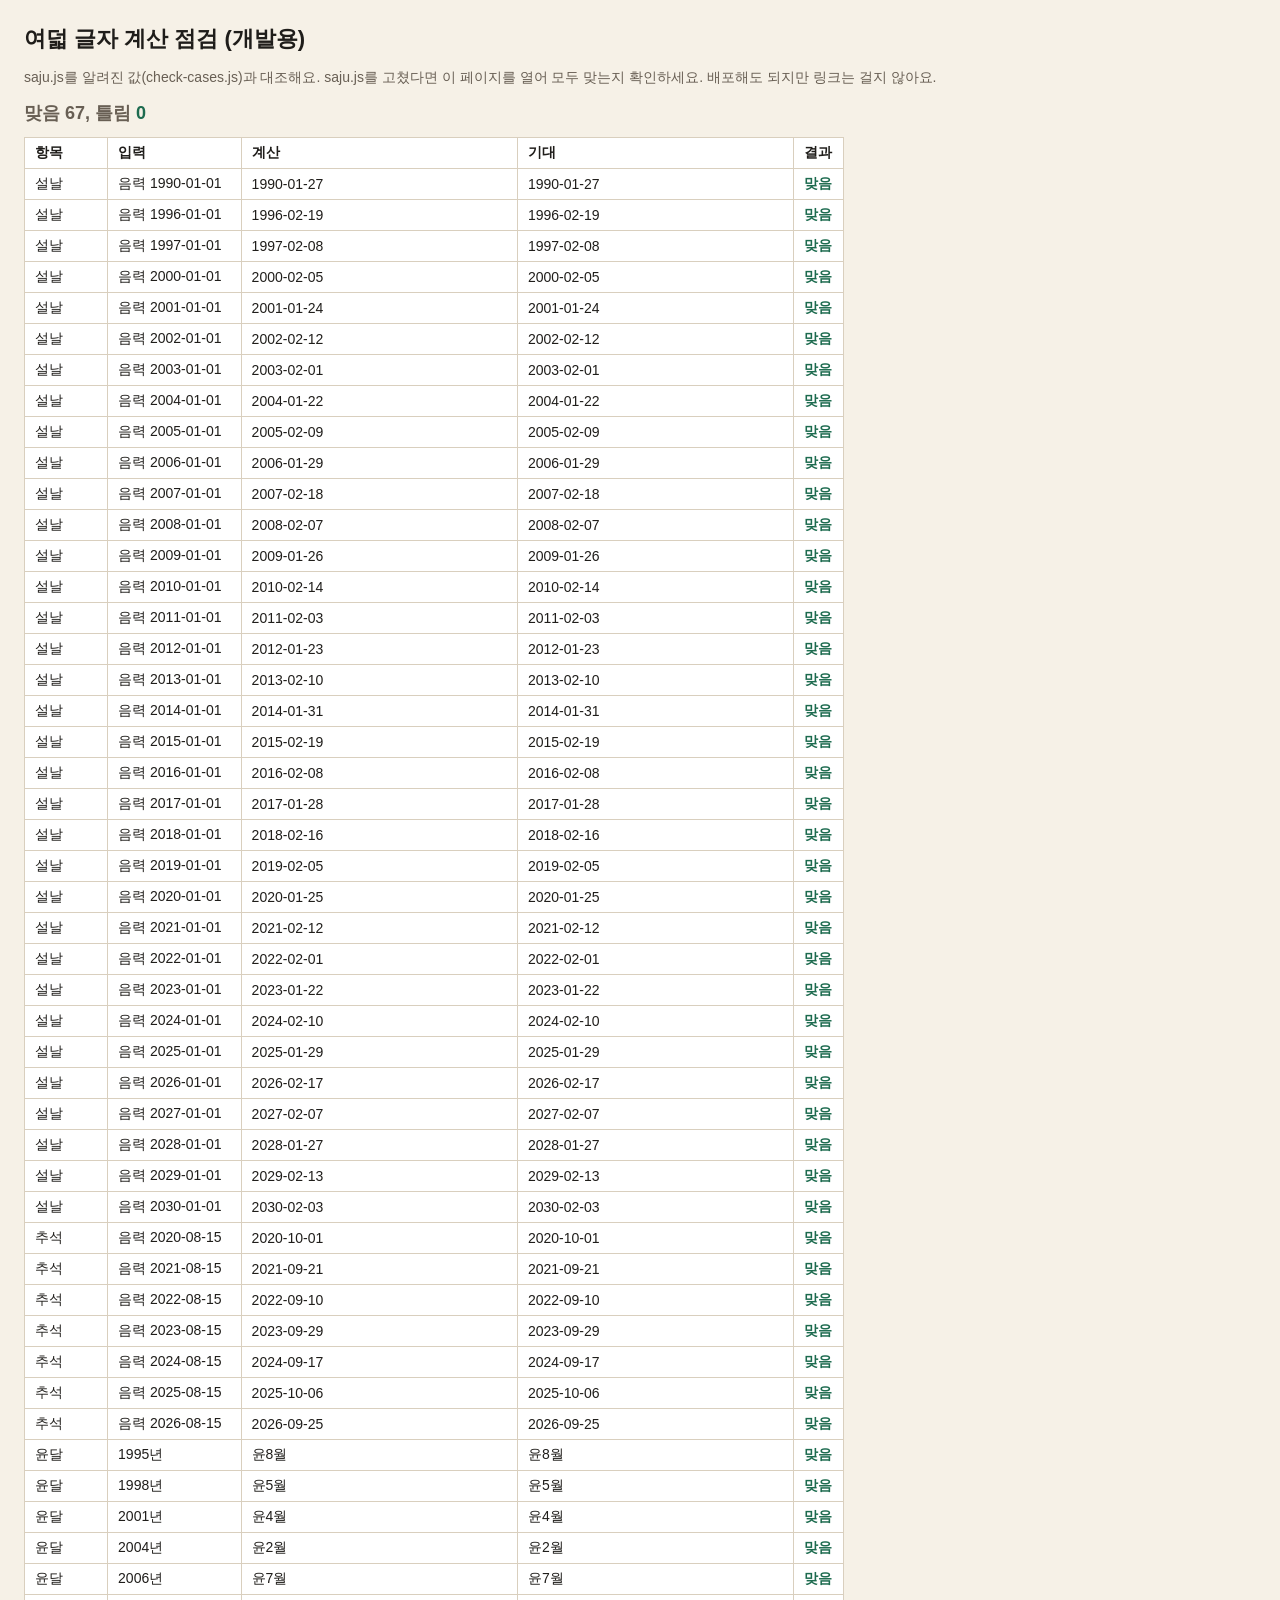
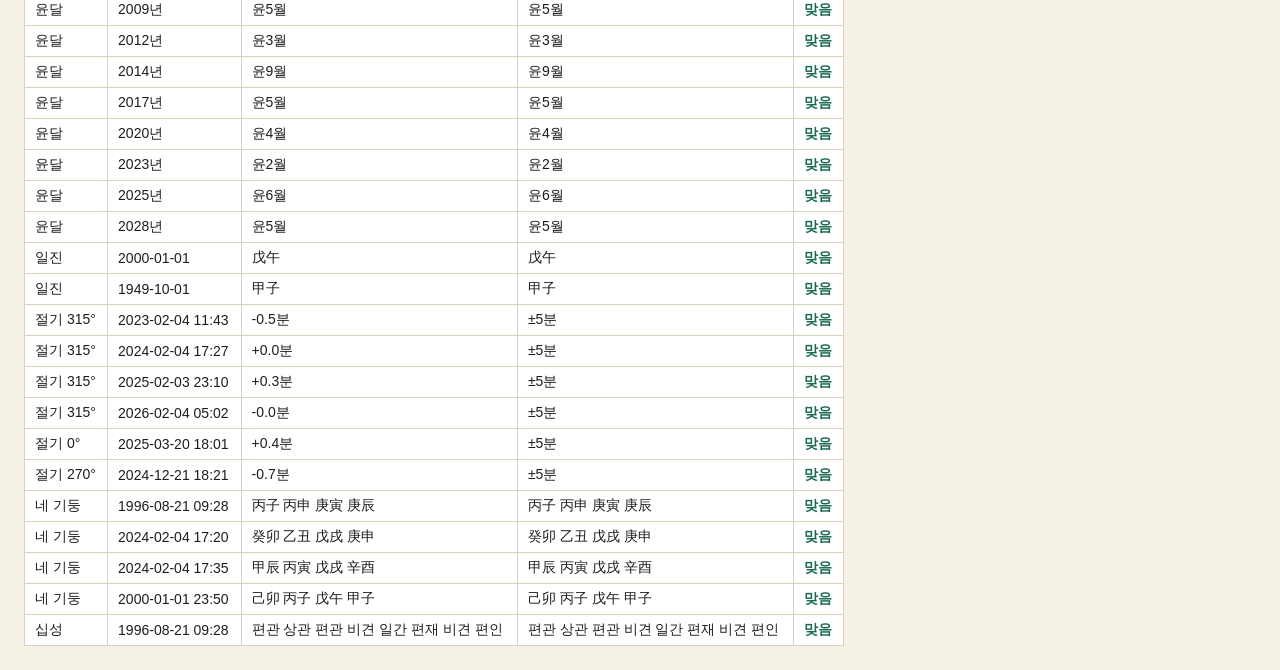
<file: check.html>
<!doctype html>
<html lang="ko">
<head>
  <meta charset="utf-8">
  <meta name="viewport" content="width=device-width, initial-scale=1">
  <meta name="robots" content="noindex">
  <title>여덟 글자 계산 점검</title>
  <link rel="icon" href="favicon.svg" type="image/svg+xml">
  <style>
    body { font-family: -apple-system, "Apple SD Gothic Neo", "Malgun Gothic", sans-serif; margin: 24px; color: #1F1D1A; background: #F6F1E7; }
    h1 { font-size: 22px; } p { color: #685F54; font-size: 14px; }
    table { border-collapse: collapse; width: 100%; max-width: 820px; background: #fff; font-size: 14px; }
    th, td { border: 1px solid #D9CFBE; padding: 6px 10px; text-align: left; }
    .ok { color: #1D6B4F; font-weight: 700; } .bad { color: #A3261B; font-weight: 700; }
    #sum { font-size: 18px; font-weight: 800; margin: 12px 0; }
  </style>
</head>
<body>
  <h1>여덟 글자 계산 점검 (개발용)</h1>
  <p>saju.js를 알려진 값(check-cases.js)과 대조해요. saju.js를 고쳤다면 이 페이지를 열어 모두 맞는지 확인하세요. 배포해도 되지만 링크는 걸지 않아요.</p>
  <p id="sum"></p>
  <table><thead><tr><th>항목</th><th>입력</th><th>계산</th><th>기대</th><th>결과</th></tr></thead><tbody id="rows"></tbody></table>
  <script src="saju.js"></script>
  <script src="check-cases.js"></script>
  <script>
    var C = CHECK_CASES, S = Saju, rows = [], ok = 0, bad = 0;
    function fmt(d) { return d ? d.y + '-' + String(d.m).padStart(2, '0') + '-' + String(d.d).padStart(2, '0') : '없음'; }
    function add(kind, input, got, exp, pass) { pass ? ok++ : bad++; rows.push('<tr><td>' + kind + '</td><td>' + input + '</td><td>' + got + '</td><td>' + exp + '</td><td class="' + (pass ? 'ok">맞음' : 'bad">틀림') + '</td></tr>'); }
    function ymd(s) { return s.split(/[- :]/).map(Number); }
    C.seollal.forEach(function (s) { var y = ymd(s)[0], r = fmt(S.lunarToSolar(y, 1, 1, false)); add('설날', '음력 ' + y + '-01-01', r, s, r === s); });
    C.chuseok.forEach(function (s) { var y = ymd(s)[0], r = fmt(S.lunarToSolar(y, 8, 15, false)); add('추석', '음력 ' + y + '-08-15', r, s, r === s); });
    Object.keys(C.leap).forEach(function (y) { var r = S.leapMonthOf(+y); add('윤달', y + '년', '윤' + r + '월', '윤' + C.leap[y] + '월', r === C.leap[y]); });
    Object.keys(C.dayPillar).forEach(function (s) { var a = ymd(s), r = S.label(S.dayPillarOfDate(a[0], a[1], a[2])); add('일진', s, r, C.dayPillar[s], r === C.dayPillar[s]); });
    C.terms.forEach(function (t) { var a = ymd(t[1]), exp = S.toJD(a[0], a[1], a[2] + (a[3] + a[4] / 60 - 9) / 24), err = (S.solarTermJD(t[0], exp) - exp) * 1440; add('절기 ' + t[0] + '°', t[1], (err >= 0 ? '+' : '') + err.toFixed(1) + '분', '±5분', Math.abs(err) <= 5); });
    C.pillars.forEach(function (c) { var a = ymd(c.input), r = S.compute({ y: a[0], m: a[1], d: a[2], hour: a[3], minute: a[4] }), got = [r.year, r.month, r.day, r.hour].map(S.label).join(' '); add('네 기둥', c.input, got, c.expect.join(' '), got === c.expect.join(' ')); });
    (C.tenGods || []).forEach(function (c) { var a = ymd(c.input), got = S.tenGodsOf(S.compute({ y: a[0], m: a[1], d: a[2], hour: a[3], minute: a[4] })).join(' '); add('십성', c.input, got, c.expect.join(' '), got === c.expect.join(' ')); });
    document.getElementById('rows').innerHTML = rows.join('');
    document.getElementById('sum').innerHTML = '맞음 ' + ok + ', 틀림 <span class="' + (bad ? 'bad' : 'ok') + '">' + bad + '</span>';
  </script>
</body>
</html>
</file>
